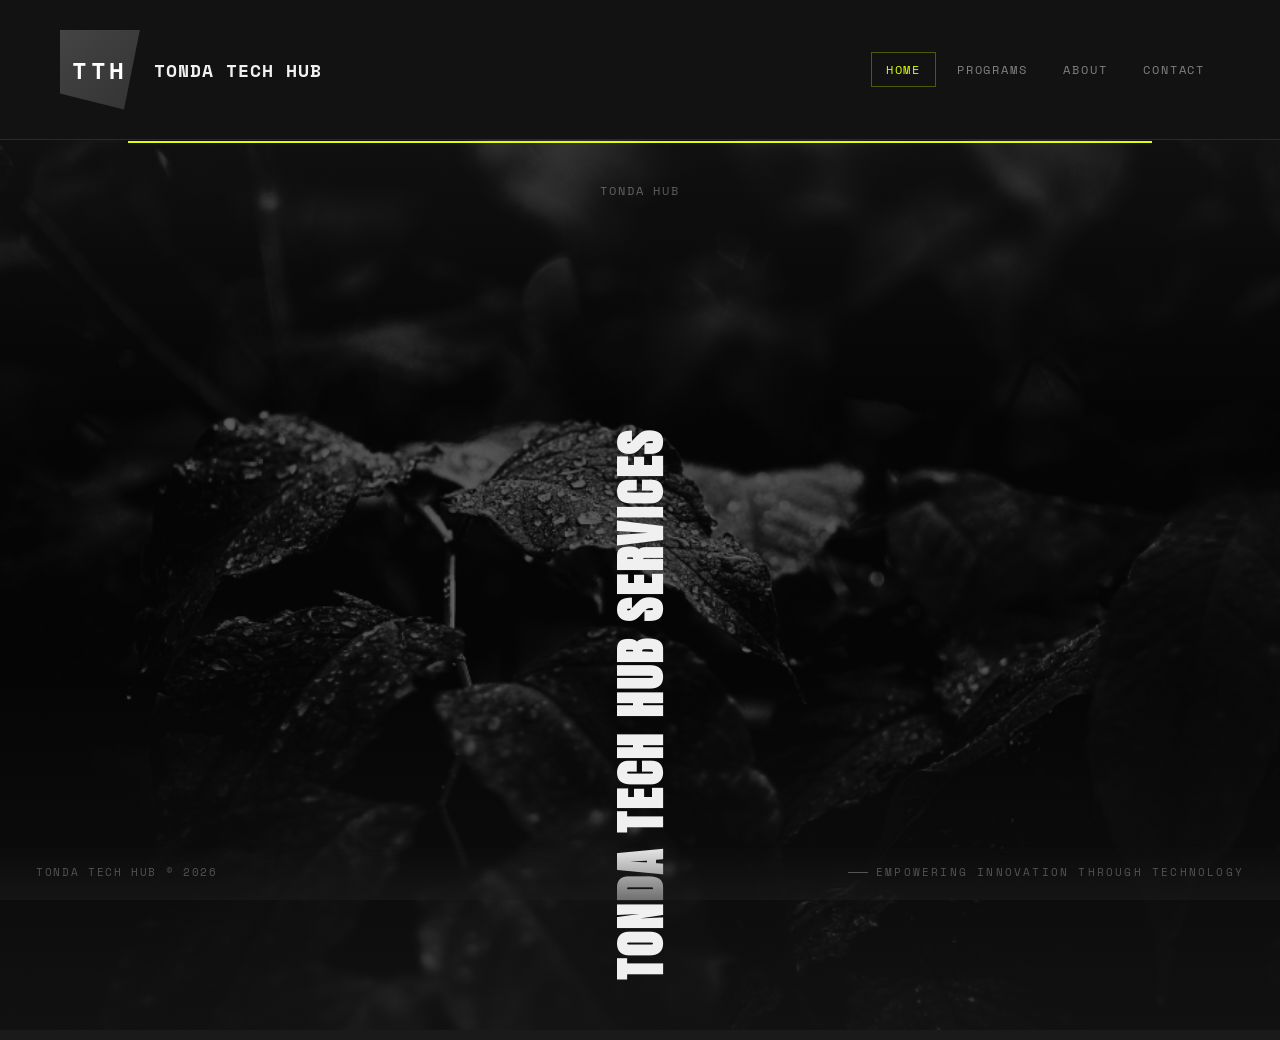
<file: index.html>
<!DOCTYPE html>
<html lang="en">
<head>
    <meta charset="UTF-8">
    <meta name="viewport" content="width=device-width, initial-scale=1.0">

    <link rel="icon" href="./images/enlooks-blue.png">
    <title>Tonda Tech Hub | Home</title>

    <meta name="description" content="Tonda Tech Hub empowers young people with digital skills, innovation, mentorship, and technology opportunities in Uganda.">

    <link rel="preconnect" href="https://fonts.googleapis.com">
    <link rel="preconnect" href="https://fonts.gstatic.com" crossorigin>

    <link href="https://fonts.googleapis.com/css2?family=Anton&family=Space+Mono:wght@400;700&display=swap" rel="stylesheet">

    <link rel="stylesheet" href="style.css">
</head>

<body class="home-page">

        <!-- LOADING SCREEN -->
    <div id="preloader">
        <div class="cat">
            <div class="ear ear--left"></div>
            <div class="ear ear--right"></div>

            <div class="face">
                <div class="eye eye--left">
                    <div class="eye-pupil"></div>
                </div>

                <div class="eye eye--right">
                    <div class="eye-pupil"></div>
                </div>

                <div class="muzzle"></div>
            </div>
        </div>
    </div>

    <!-- HEADER -->
    <header class="header-container">
        <a href="index.html" class="logo">
    <div class="logo-vector">TTH</div>
    <div class="logo-text">
        <h1>TONDA TECH HUB</h1>
    </div>
</a>

        <nav class="nav">
            <a href="index.html" class="active">Home</a>
            <a href="program.html">Programs</a>
            <a href="#about">About</a>
            <a href="#contact">Contact</a>
        </nav>
    </header>

    <!-- MAIN CONTENT -->
    <main class="track home-track" role="region" aria-label="Tonda Tech Hub Programs">

        <!-- PANEL 01 (SERVICES + TRAINING INTRO) -->
<article class="panel home-panel">
    <div class="panel__bg">
        <img src="images/md2.png"
             alt="Tonda Tech Hub digital services and innovation"
             loading="eager">
    </div>

    <span class="panel__index">TONDA HUB</span>

    <h2 class="spine">Tonda  Tech Hub Services</h2>

    <div class="details">

        <p class="details__category">Digital Services & Training</p>

        <h3 class="details__title">
            Build • Design <br> Innovate
        </h3>

        <div class="details__meta">
            <div class="details__meta-item">
                <span class="details__meta-label">Services</span>
                <span class="details__meta-value">Web Design & Development</span>
            </div>

            <div class="details__meta-item">
                <span class="details__meta-label">Creative</span>
                <span class="details__meta-value">Graphic Design & Branding</span>
            </div>

            <div class="details__meta-item">
                <span class="details__meta-label">Tech</span>
                <span class="details__meta-value">Apps, Systems & Digital Solutions</span>
            </div>
        </div>

        <p class="details__description">
            Tonda Tech Hub provides professional digital services including website design, branding, graphic design, software solutions, and technical support while also training young innovators to build real-world skills.
        </p>

        <!-- CTA BUTTONS -->
        <div class="cta-buttons">

            <a href="#contactservice" class="btn-view">
                Get a Service
            </a>

            <a href="#contactprogram" class="btn-view">
                Join Program
            </a>

        </div>

    </div>
</article>

    </main>

    <!-- FOOTER -->
    <footer class="global-footer">
        <p class="footer__credit">
            Tonda Tech Hub &copy; 2026
        </p>

        <p class="footer__scroll-hint">
            Empowering Innovation Through Technology
        </p>
    </footer>

    <!-- =========================================== MODALS — CSS-only via :target =========================================== -->
     <!-- Work Modal -->
      <div id="work" class="modal-overlay">
        <a href="#" class="modal__close" aria-label="Close">&times;</a>
        <div class="modal__content">
            <p class="modal__label">Index</p>
            <h2 class="modal__heading">Tonda<br>Programs</h2>
            <p class="modal__text">A curated set of youth-focused programs in coding, design, innovation, and entrepreneurship. Each program builds practical skills, real projects, and sustainable digital opportunities for young innovators.</p>
            <hr class="modal__divider">
            <ul class="modal__project-list">

                <li>
                    <span class="modal__project-name">Coding Bootcamp</span>
                    <span class="modal__project-year">
                        HTML, CSS, JavaScript, Web Development.
                    </span>
                </li>

                <li>
                    <span class="modal__project-name">Graphic Design Lab</span>
                    <span class="modal__project-year">
                        Photoshop, Canva & branding.
                    </span>
                </li>

                <li>
                    <span class="modal__project-name">Startup Incubation</span>
                    <span class="modal__project-year">
                        16 Weeks mentorship programs.
                    </span>
                </li>

                <li>
                    <span class="modal__project-name">Community Outreach</span>
                    <span class="modal__project-year">
                        Digital literacy and empowerment.
                    </span>
                </li>

                <li>
                    <span class="modal__project-name">Tech Hub Workspace</span>
                    <span class="modal__project-year">
                        learn, build projects, technology ideas.
                    </span>
                </li>

            </ul>
        </div>
    </div>
    
            <!-- About Modal -->
            <div id="about" class="modal-overlay">

                <a href="#" class="modal__close" aria-label="Close">&times;</a>

                <div class="modal__content">

                    <p class="modal__label">About</p>

                    <h2 class="modal__heading">
                        About <br> Tonda Tech Hub
                    </h2>

                    <p class="modal__text">
                        <strong>Tonda Tech Hub</strong> is a youth-centered innovation hub focused on empowering young people through technology, digital skills, creativity, and innovation.
                    </p>

                    <p class="modal__text">
                        The hub was inspired by the belief that technology can create opportunities for young people even with limited resources. Through mentorship, practical training, and collaboration, Tonda Tech Hub helps transform ideas into impactful solutions and sustainable income opportunities.
                    </p>

                    <hr class="modal__divider">

                    <p class="modal__text">
                        <strong>Our Objectives</strong><br>
                        Digital Skills Training / Youth Empowerment / Innovation Support / Startup Incubation / Creative Technology / Community Outreach / Collaboration & Mentorship
                    </p>

                    <hr class="modal__divider">

                    <p class="modal__text">
                        Tonda Tech Hub aims to bridge the gap between young innovators and technology opportunities by providing an environment where creativity, learning, and problem-solving can grow together.
                    </p>

                </div>


            </div>
                
            <!-- Contact Modal -->
            <div id="contact" class="modal-overlay">

                <a href="#" class="modal__close" aria-label="Close">&times;</a>

                <div class="modal__content">

                    <p class="modal__label">Connect</p>

                    <h2 class="modal__heading">
                        Get In <br> Touch
                    </h2>

                    <p class="modal__text">
                        Tonda Tech Hub welcomes partnerships, collaborations, mentorship opportunities, and young innovators interested in technology and digital skills development.
                    </p>

                    <hr class="modal__divider">

                    <div class="modal__contact-grid">

                        <div class="modal__contact-item">
                            <p class="modal__contact-label">Email</p>
                            <p class="modal__contact-value">
                                <a href="mailto:tondatechhub@gmail.com">
                                    tondatechhub@gmail.com
                                </a>
                            </p>
                        </div>

                        <div class="modal__contact-item">
                            <p class="modal__contact-label">Phone</p>
                            <p class="modal__contact-value">
                                <a href="tel:+256777888167">
                                    +256 777 888167
                                </a>
                            </p>
                        </div>

                        <div class="modal__contact-item">
                            <p class="modal__contact-label">Social</p>
                            <p class="modal__contact-value">
                                <a href="https://linktr.ee/tondatechhub">
                                    @TondaTechHub
                                </a>
                            </p>
                        </div>

                        <div class="modal__contact-item">
                            <p class="modal__contact-label">Location</p>
                            <p class="modal__contact-value">
                                Kampala, Uganda
                            </p>
                        </div>

                    </div>

                </div>

            </div>

            <!-- Contact Program Modal -->
<div id="contactprogram" class="modal-overlay">

    <a href="#" class="modal__close" aria-label="Close">&times;</a>

    <div class="modal__content">

        <p class="modal__label">Programs</p>

        <h2 class="modal__heading">
            Join a <br> Program
        </h2>

        <p class="modal__text">
            Apply to join Tonda Tech Hub programs in coding, design, innovation, entrepreneurship, and digital skills training.
        </p>

        <hr class="modal__divider">

        <!-- APPLICATION FORM -->
        <form id="contact-form" class="program-form">

            <!-- Full Name -->
            <div class="form-group">
                <label for="fullname">Full Name</label>

                <input 
                    type="text"
                    name="fi-sender-firstName"
                    id="program-fullname"
                    placeholder="Enter your full name"
                    required
                >
            </div>

            <!-- Email -->
            <div class="form-group">
                <label for="email">Email Address</label>

                <input 
                    type="email"
                    name="fi-sender-email"
                    id="program-email"
                    placeholder="Enter your email"
                    required
                >
            </div>

            <!-- Program -->
            <div class="form-group">
                <label for="program">Select Program</label>

                <select 
                    name="fi-select-program"
                    id="program"
                    required
                >
                    <option value="">Choose a program</option>

                    <option value="Coding Bootcamp">
                        Coding Bootcamp
                    </option>

                    <option value="Graphic Design Lab">
                        Graphic Design Lab
                    </option>

                    <option value="Startup Incubation">
                        Startup Incubation
                    </option>

                    <option value="Community Outreach">
                        Community Outreach
                    </option>

                    <option value="Collaborative Workspace">
                        Collaborative Workspace
                    </option>
                </select>
            </div>

            <!-- Address -->
            <div class="form-group">
                <label for="address">Address</label>

                <input 
                    type="text"
                    name="fi-text-address"
                    id="program-address"
                    placeholder="Kampala, Uganda"
                >
            </div>

            <!-- City -->
            <div class="form-group">
                <label for="city">City</label>

                <input 
                    type="text"
                    name="fi-text-city"
                    id="city"
                    placeholder="Kampala"
                >
            </div>

            <!-- Phone -->
            <div class="form-group">
                <label for="telephone">Phone Number</label>

                <input 
                    type="tel"
                    name="fi-sender-phone"
                    id="program-telephone"
                    placeholder="+256 700 000000"
                >
            </div>

            <!-- Start Date -->
            <div class="form-group">
                <label for="starting_date">Preferred Start Date</label>

                <input 
                    type="date"
                    name="fi-date-startingDate"
                    id="starting_date"
                >
            </div>

            <!-- Message -->
            <div class="form-group">
                <label for="message">
                    Why do you want to join?
                </label>

                <textarea 
                    name="fi-text-message"
                    id="program-message"
                    rows="5"
                    placeholder="Tell us about your interest..."
                ></textarea>
            </div>

            <!-- CV Upload -->
            <div class="form-group">
                <label for="file">
                    Upload CV (Optional)
                </label>

                <input 
                    type="file"
                    name="fi-file-cv"
                    id="file"
                >
            </div>

            <!-- Submit -->
            <button type="submit" class="btn-view">
                Submit Application
            </button>

            <p id="form-status"></p>

        </form>

    </div>
</div>

<!-- Contact Service Modal -->
<div id="contactservice" class="modal-overlay">

    <a href="#" class="modal__close" aria-label="Close">&times;</a>

    <div class="modal__content">

        <p class="modal__label">Services</p>

        <h2 class="modal__heading">
            Get a <br> Service
        </h2>

        <p class="modal__text">
            Request professional digital services from Tonda Tech Hub including web design, branding, graphics, printing, software solutions, and technical support.
        </p>

        <hr class="modal__divider">

        <!-- SERVICE FORM -->
        <form id="service-form" class="program-form">

            <!-- Full Name -->
            <div class="form-group">
                <label for="fullname">Full Name</label>

                <input 
                    type="text"
                    name="fi-sender-firstName"
                    id="service-fullname"
                    placeholder="Enter your full name"
                    required
                >
            </div>

            <!-- Email -->
            <div class="form-group">
                <label for="email">Email Address</label>

                <input 
                    type="email"
                    name="fi-sender-email"
                    id="service-email"
                    placeholder="Enter your email"
                    required
                >
            </div>

            <!-- Service -->
            <div class="form-group">
                <label for="service">Select Service</label>

                <select 
                    name="fi-select-service"
                    id="service"
                    required
                >
                    <option value="">
                        Choose a service
                    </option>

                    <option value="Website Design">
                        Website Design
                    </option>

                    <option value="Graphic Design">
                        Graphic Design
                    </option>

                    <option value="Logo & Branding">
                        Logo & Branding
                    </option>

                    <option value="Printing Services">
                        Printing Services
                    </option>

                    <option value="Social Media Management">
                        Social Media Management
                    </option>

                    <option value="Software Development">
                        Software Development
                    </option>

                    <option value="Tech Consultation">
                        Tech Consultation
                    </option>

                    <option value="Computer Repair & Support">
                        Computer Repair & Support
                    </option>
                </select>
            </div>

            <!-- Business Name -->
            <div class="form-group">
                <label for="business">
                    Business / Organization Name
                </label>

                <input 
                    type="text"
                    name="fi-text-business"
                    id="business"
                    placeholder="Your business or organization"
                >
            </div>

            <!-- Location -->
            <div class="form-group">
                <label for="address">Location</label>

                <input 
                    type="text"
                    name="fi-text-address"
                    id="service-address"
                    placeholder="Kampala, Uganda"
                >
            </div>

            <!-- Phone -->
            <div class="form-group">
                <label for="telephone">Phone Number</label>

                <input 
                    type="tel"
                    name="fi-sender-phone"
                    id="service-telephone"
                    placeholder="+256 700 000000"
                    required
                >
            </div>

            <!-- Budget -->
            <div class="form-group">
                <label for="budget">
                    Estimated Budget
                </label>

                <input 
                    type="text"
                    name="fi-text-budget"
                    id="budget"
                    placeholder="UGX 200,000"
                >
            </div>

            <!-- Deadline -->
            <div class="form-group">
                <label for="deadline">
                    Preferred Deadline
                </label>

                <input 
                    type="date"
                    name="fi-date-deadline"
                    id="deadline"
                >
            </div>

            <!-- Project Details -->
            <div class="form-group">
                <label for="message">
                    Project Description
                </label>

                <textarea 
                    name="fi-text-message"
                    id="service-message"
                    rows="6"
                    placeholder="Tell us about the service you need..."
                    required
                ></textarea>
            </div>

            <!-- File Upload -->
            <div class="form-group">
                <label for="file">
                    Upload Files (Optional)
                </label>

                <input 
                    type="file"
                    name="fi-file-project"
                    id="file"
                >
            </div>

            <!-- Submit -->
            <button type="submit" class="btn-view">
                Request Service
            </button>

            <p id="service-status"></p>

        </form>

    </div>
</div>
        <script src="script.js"></script>
        <script src="https://forminit.com/sdk/v1/forminit.js"></script>

        <script>
            const forminit = new Forminit();

            const FORM_ID = "993z391j4v8";

            const form = document.getElementById("contact-form");

            const serviceForm = document.getElementById("service-form");

            const status = document.getElementById("form-status");

            form.addEventListener("submit", async function (e) {

                e.preventDefault();

                status.innerText = "Submitting application...";

                const formData = new FormData(form);

                const { error } = await forminit.submit(
                    FORM_ID,
                    formData
                );

                if (error) {

                    status.innerText =
                        "Submission failed. Try again.";

                    console.error(error);

                    return;
                }

                status.innerText =
                    "Application submitted successfully!";

                form.reset();
            });
        </script>

</body>
</html>
</file>
<file: style.css>
/* =========================
   PRELOADER BACKGROUND
   ========================= */
#preloader {
    position: fixed;
    inset: 0;
    background: #161616;
    display: flex;
    align-items: center;
    justify-content: center;
    z-index: 9999;
}

/* =========================
   CAT LOADER
   ========================= */
.cat {
    position: relative;
    height: 170px;
    width: 192px;
}

/* Ears */
.ear {
    position: absolute;
    top: -30%;
    height: 60%;
    width: 25%;
    background: #fff;
}

.ear::before,
.ear::after {
    content: '';
    position: absolute;
    bottom: 24%;
    height: 10%;
    width: 5%;
    border-radius: 50%;
    background: #161616;
}

.ear--left {
    left: -7%;
    border-radius: 70% 30% 0 0;
    transform: rotate(-15deg);
}

.ear--right {
    right: -7%;
    border-radius: 30% 70% 0 0;
    transform: rotate(15deg);
}

/* Face */
.face {
    position: absolute;
    height: 100%;
    width: 100%;
    background: #161616;
    border-radius: 50%;
}

/* Eyes */
.eye {
    position: absolute;
    top: 35%;
    height: 30%;
    width: 31%;
    background: #fff;
    border-radius: 50%;
}

/* blink animation */
.eye::after {
    content: '';
    position: absolute;
    top: 0;
    left: 0;
    height: 0;
    width: 100%;
    background: #161616;
    animation: blink 4s infinite ease-in;
}

@keyframes blink {
    0%, 90%, 100% { height: 0; }
    92.5%, 97.5% { height: 100%; }
}

.eye--left { left: 0; }
.eye--right { right: 0; }

/* Pupils */
.eye-pupil {
    position: absolute;
    top: 25%;
    height: 50%;
    width: 20%;
    background: #161616;
    border-radius: 50%;
    animation: look-around 4s infinite;
}

@keyframes look-around {
    0% { transform: translate(0); }
    5% { transform: translate(50%, -25%); }
    15% { transform: translate(-100%, -25%); }
    25% { transform: translate(0); }
    100% { transform: translate(0); }
}

/* Muzzle */
.muzzle {
    position: absolute;
    top: 60%;
    left: 50%;
    height: 6%;
    width: 10%;
    background: #fff;
    transform: translateX(-50%);
    border-radius: 50%;
}



/* ============================================
   COMPRESSION — CSS-Only Kinetic Portfolio
   TM-620
   https://templatemo.com/tm-620-compression
   Design: TemplateMo
   ============================================ */

*,
*::before,
*::after {
    margin: 0;
    padding: 0;
    box-sizing: border-box;
}

:root {
    --off-white: #F0F0F0;
    --carbon: #1A1A1A;
    --tech: #2C2C2C;
    --steel: #c9a953;
    --ash: #6B6B6B;
    --neon-chartreuse: #DFFF00;
    --seam: #111111;
    --font-spine: 'Anton', sans-serif;
    --font-mono: 'Space Mono', monospace;
    --ease-heavy: cubic-bezier(0.77, 0, 0.175, 1);
    --duration: 0.8s;
}

html {
    font-size: 20px;
    -webkit-font-smoothing: antialiased;
    -moz-osx-font-smoothing: grayscale;
    overflow-x: hidden;
}

body {
    background: var(--carbon);
    color: var(--off-white);
    overflow: hidden;
    overflow-x: hidden;
    height: 100vh;
    width: 100%;
    padding-bottom: 70px; /* for global footer */
}

/* HEADER */
header {
	height: 140px;
	background-color: rgb(18, 18, 18, 0.92);
    -webkit-backdrop-filter: blur(10px);
    backdrop-filter: blur(10px);
	border-bottom: 1px solid #2a2a2a;
	display: flex;
	align-items: center;
	justify-content: space-between;
	padding: 18px 60px;
	position: sticky;
	top: 0;
    width: 100%;
	z-index: 999;
    min-height: 90px;
    transition: background-color 0.3s ease;
}

.header-container {
	margin: 0 auto;
	width: 100%;
	display: flex;
	align-items: center;
	justify-content: space-between;
}

.logo-area {
	display: flex;
	align-items: center;
	gap: 20px;
	cursor: pointer;
	text-decoration: none;
	color: #d0d0d0;
	transition: all 0.3s ease;
}

.logo-area:hover {
	opacity: 0.8;
}

.logo-vector {
	width: 80px;
	height: 80px;
	background: linear-gradient(135deg, #444 0%, #333 100%);
	clip-path: polygon(0 0, 100% 0, 80% 100%, 0 80%);
	display: flex;
	align-items: center;
	justify-content: center;
	font-weight: bold;
	color: white;
	font-size: 24px;
}

.logo-text h1 {
	font-size: 18px;
	font-weight: 700;
	letter-spacing: -0.5px;
}

.logo-text p {
	font-size: 12px;
	color: #777;
	margin-top: 4px;
	letter-spacing: 2px;
	text-transform: uppercase;
}



/* --- THE TRACK --- */
main.track {
    display: flex;
    width: 100%;
    height: calc(100vh - 80px); 
    overflow: hidden;
    gap: 0;
}

/* --- THE SLICES --- */
.panel {
    padding-bottom: 40px;
}
article.panel {
    flex: 1;
    position: relative;
    overflow: hidden;
    cursor: pointer;
    border-right: 1px solid var(--seam);
    border-radius: 0;
    transition: flex var(--duration) var(--ease-heavy);
}

article.panel:last-child {
    border-right: none;
}

.panel__bg {
    position: absolute;
    inset: 0;
    z-index: 1;
    overflow: hidden;
}

.panel__bg img {
    width: 100%;
    height: 100%;
    object-fit: cover;
    object-position: center;
    display: block;
    border-radius: 0;
    filter: brightness(0.4) grayscale(100%);
    transform: scale(1.05);
    transition:
        filter var(--duration) var(--ease-heavy),
        transform var(--duration) var(--ease-heavy);
}

.panel__bg::after {
    content: '';
    position: absolute;
    inset: 0;
    background: linear-gradient(
        180deg,
        rgba(26, 26, 26, 0.5) 0%,
        transparent 30%,
        transparent 60%,
        rgba(26, 26, 26, 0.6) 100%
    );
    z-index: 2;
    transition: opacity var(--duration) var(--ease-heavy);
}

/* Panel index */
.panel__index {
    position: absolute;
    top: 42px;
    left: 50%;
    transform: translateX(-50%);
    z-index: 10;
    font-family: var(--font-mono);
    font-size: 0.6rem;
    letter-spacing: 0.15em;
    text-transform: uppercase;
    color: var(--off-white);
    opacity: 0.35;
    transition: opacity var(--duration) var(--ease-heavy);
    white-space: nowrap;
}

/* --- THE SPINE --- */
.spine {
    position: absolute;
    bottom: 60px;
    left: 50%;
    transform: translateX(-50%) rotate(180deg);
    z-index: 10;
    writing-mode: vertical-rl;
    font-family: var(--font-spine);
    font-size: clamp(2rem, 4vw, 3.5rem);
    text-transform: uppercase;
    color: var(--off-white);
    letter-spacing: 0.05em;
    line-height: 1;
    white-space: nowrap;
    opacity: 1;
    transition:
        opacity 0.4s var(--ease-heavy),
        transform 0.4s var(--ease-heavy);
    pointer-events: none;
}

/* --- THE DETAILS --- */
.details {
    position: absolute;
    bottom: 140px;
    left: 48px;
    right: 48px;
    z-index: 10;
    opacity: 0;
    transform: translateX(-30px);
    transition:
        opacity 0.5s var(--ease-heavy) 0.15s,
        transform 0.5s var(--ease-heavy) 0.15s;
    pointer-events: none;
    max-height: calc(100% -200px);
}

.details__category {
    font-family: var(--font-mono);
    font-size: 0.65rem;
    letter-spacing: 0.25em;
    text-transform: uppercase;
    color: var(--neon-chartreuse);
    margin-bottom: 12px;
    display: flex;
    align-items: center;
    gap: 12px;
}

.details__category::before {
    content: '';
    display: inline-block;
    width: 24px;
    height: 1px;
    background: var(--neon-chartreuse);
}

.details__title {
    font-family: var(--font-spine);
    font-size: clamp(2.2rem, 4vw, 3.8rem);
    text-transform: uppercase;
    color: var(--off-white);
    line-height: 0.95;
    margin-bottom: 20px;
    letter-spacing: -0.01em;
}

.details__meta {
    display: flex;
    gap: 32px;
    margin-bottom: 28px;
}

.details__meta-item {
    font-family: var(--font-mono);
    font-size: 0.7rem;
    letter-spacing: 0.08em;
}

.details__meta-label {
    color: var(--steel);
    text-transform: uppercase;
    display: block;
    margin-bottom: 4px;
}

.details__meta-value {
    color: var(--off-white);
}

.details__description {
    font-family: var(--font-mono);
    font-size: 0.75rem;
    line-height: 1.7;
    color: rgba(240, 240, 240, 0.6);
    max-width: 420px;
    margin-bottom: 32px;
}

.btn-view {
    position: relative;
    z-index: 20;
    display: inline-flex;
    align-items: center;
    gap: 10px;
    padding: 14px 32px;
    background: var(--neon-chartreuse);
    color: var(--carbon);
    font-family: var(--font-mono);
    font-size: 0.7rem;
    font-weight: 700;
    letter-spacing: 0.2em;
    text-transform: uppercase;
    text-decoration: none;
    border-radius: 0;
    border: none;
    cursor: pointer;
    transition:
        background 0.3s var(--ease-heavy),
        transform 0.3s var(--ease-heavy);
}

.btn-view:hover {
    background: var(--off-white);
    transform: translateX(4px);
}

.btn-view svg {
    width: 14px;
    height: 14px;
    transition: transform 0.3s var(--ease-heavy);
}

.btn-view:hover svg {
    transform: translateX(4px);
}

/* ===========================================
   COMPRESSION ENGINE — HOVER STATES
   =========================================== */

main.track:hover > article.panel {
    flex: 1;
}

main.track > article.panel:hover {
    flex: 6;
}

article.panel:hover .panel__bg img {
    filter: brightness(0.85) grayscale(0%);
    transform: scale(1);
}

article.panel:hover .spine {
    opacity: 0.2;
    transform: translateX(-50%) rotate(180deg) translateY(-20px);
}

article.panel:hover .details {
    opacity: 1;
    transform: translateX(0);
    pointer-events: auto;
}

main.track:hover > article.panel .panel__index {
    opacity: 0;
}

article.panel:hover .panel__index {
    opacity: 0.35 !important;
}

.cta-buttons {
    display: flex;
    gap: 12px;
    flex-wrap: wrap;
}

/* ===========================================
   GLOBAL HEADER
   =========================================== */
.global-header {
    position: fixed;
    top: 0;
    left: 0;
    right: 0;
    z-index: 100;
    display: flex;
    align-items: flex-start;
    justify-content: space-between;
    padding: 22px 36px 0;
    height: 140px;
    background: linear-gradient(
        180deg,
        rgba(17, 23, 22, 0.902) 0%, 
        rgba(57, 63, 60, 0.502) 40%,
        rgba(229, 224, 214, 0.149) 70%,
        transparent 100%
    );
    pointer-events: none;
}

.logo-img {
    width: 70px;
    height: 70px;
    object-fit: contain;
    margin-right: 10px;
}

.logo {
    display: flex;
    align-items: center;
    gap: 14px;
    font-family: var(--font-mono);
    font-size: 0.65rem;
    font-weight: 700;
    letter-spacing: 0.3em;
    text-transform: uppercase;
    color: var(--off-white);
    pointer-events: auto;
    text-decoration: none;
}

.logo span {
    color: var(--neon-chartreuse);
    font-weight: 400;
}

.logo-text h1 {
    font-size: 18px;
    margin: 0;
    letter-spacing: 1px;
}

.nav {
    display: flex;
    align-items: center;
    gap: 6px;
    pointer-events: auto;
}

nav a.active {
    color: var(--neon-chartreuse);
    border-color: rgba(223, 255, 0, 0.3);
}

.nav a {
    font-family: var(--font-mono);
    font-size: 0.6rem;
    letter-spacing: 0.15em;
    text-transform: uppercase;
    color: rgba(240, 240, 240, 0.5);
    text-decoration: none;
    padding: 8px 14px;
    border: 1px solid transparent;
    transition:
        color 0.3s var(--ease-heavy),
        border-color 0.3s var(--ease-heavy);
}

.nav a:hover {
    color: var(--neon-chartreuse);
    border-color: rgba(223, 255, 0, 0.3);
}

.nav a.active::after {
    content: '';
    position: absolute;
    bottom: -4px;
    left: 10%;
    width: 80%;
    height: 2px;
    background: var(--neon-chartreuse);
}

/* ===========================================
   NAV MENU (TONDA / COMPRESSED STYLE FIXED)
   =========================================== */

   /* SERVICE SELECT DROPDOWN */
.program-form select {
    width: 100%;
    padding: 18px 20px;
    background: #222;
    color: #f0f0f0;
    border: 1px solid #444;
    font-size: 1rem;
    font-family: var(--font-mono);
    outline: none;
    appearance: none;
}

/* DROPDOWN OPTIONS */
.program-form select option {
    background: #1a1a1a;
    color: #ffffff;
    padding: 12px;
}

/* HOVER + FOCUS */
.program-form select:focus {
    border-color: var(--neon-chartreuse);
}


/* ===========================================
   CSS-ONLY MODALS (:target)
   =========================================== */
.modal-overlay {
    position: fixed;
    inset: 0;
    z-index: 200;
    background: rgba(26, 26, 26, 0.92);
    backdrop-filter: blur(8px);
    -webkit-backdrop-filter: blur(8px);
    display: flex;
    align-items: center;
    justify-content: center;
    opacity: 0;
    visibility: hidden;
    transition:
        opacity 0.5s var(--ease-heavy),
        visibility 0s linear 0.5s;
}

.modal-overlay:target {
    opacity: 1;
    visibility: visible;
    transition:
        opacity 0.5s var(--ease-heavy),
        visibility 0s linear 0s;
}

.modal-overlay:target .modal__content {
    opacity: 1;
    transform: translateY(0);
}

.modal__close {
    position: absolute;
    top: 28px;
    right: 36px;
    z-index: 10;
    width: 48px;
    height: 48px;
    display: flex;
    align-items: center;
    justify-content: center;
    text-decoration: none;
    color: var(--off-white);
    font-family: var(--font-mono);
    font-size: 1.4rem;
    border: 1px solid var(--steel);
    border-radius: 0;
    transition:
        border-color 0.3s var(--ease-heavy),
        color 0.3s var(--ease-heavy);
}

.modal__close:hover {
    border-color: var(--neon-chartreuse);
    color: var(--neon-chartreuse);
}

.modal__content {
    max-width: 680px;
    width: 90%;
    max-height: 80vh;
    overflow-y: auto;
    padding: 60px;
    opacity: 0;
    transform: translateY(30px);
    transition:
        opacity 0.5s var(--ease-heavy) 0.1s,
        transform 0.5s var(--ease-heavy) 0.1s;
    scrollbar-width: thin;
    scrollbar-color: var(--steel) transparent;
}

.modal__content::-webkit-scrollbar {
    width: 4px;
}

.modal__content::-webkit-scrollbar-track {
    background: transparent;
}

.modal__content::-webkit-scrollbar-thumb {
    background: var(--steel);
    border-radius: 0;
}

.modal__content::-webkit-scrollbar-thumb:hover {
    background: var(--ash);
}

.modal__label {
    font-family: var(--font-mono);
    font-size: 0.6rem;
    letter-spacing: 0.3em;
    text-transform: uppercase;
    color: var(--neon-chartreuse);
    margin-bottom: 24px;
    display: flex;
    align-items: center;
    gap: 12px;
}

.modal__label::before {
    content: '';
    display: inline-block;
    width: 32px;
    height: 1px;
    background: var(--neon-chartreuse);
}

.modal__heading {
    font-family: var(--font-spine);
    font-size: clamp(2.5rem, 6vw, 4.5rem);
    text-transform: uppercase;
    color: var(--off-white);
    line-height: 0.95;
    margin-bottom: 36px;
}

.modal__text {
    font-family: var(--font-mono);
    font-size: 0.8rem;
    line-height: 1.9;
    color: rgba(240, 240, 240, 0.6);
    margin-bottom: 24px;
}

.modal__text strong {
    color: var(--off-white);
    font-weight: 700;
}

.modal__text a {
    color: var(--off-white);
    text-decoration: none;
    border-bottom: 1px solid var(--steel);
    padding-bottom: 2px;
    transition: border-color 0.3s var(--ease-heavy);
}

.modal__text a:hover {
    border-color: var(--neon-chartreuse);
}

.modal__divider {
    width: 48px;
    height: 1px;
    background: var(--steel);
    margin: 36px 0;
    border: none;
}

/* Work modal — project list */
.modal__project-list {
    list-style: none;
    padding: 0;
}

.modal__project-list li {
    display: flex;
    justify-content: space-between;
    align-items: baseline;
    padding: 18px 0;
    border-bottom: 1px solid rgba(74, 74, 74, 0.3);
    font-family: var(--font-mono);
    font-size: 0.75rem;
}

.modal__project-list li:first-child {
    border-top: 1px solid rgba(74, 74, 74, 0.3);
}

.modal__project-name {
    color: var(--off-white);
    font-weight: 700;
    letter-spacing: 0.05em;
}

.modal__project-year {
    color: var(--steel);
    font-size: 0.65rem;
    letter-spacing: 0.1em;
}

/* Contact modal — grid */
.modal__contact-grid {
    display: grid;
    grid-template-columns: 1fr 1fr;
    gap: 24px 40px;
}

.modal__contact-item {
    font-family: var(--font-mono);
}

.modal__contact-label {
    font-size: 0.6rem;
    letter-spacing: 0.2em;
    text-transform: uppercase;
    color: var(--steel);
    margin-bottom: 8px;
}

.modal__contact-value {
    font-size: 0.8rem;
    color: var(--off-white);
}

.modal__contact-value a {
    color: var(--off-white);
    text-decoration: none;
    border-bottom: 1px solid var(--steel);
    padding-bottom: 2px;
    transition: border-color 0.3s var(--ease-heavy);
}

.modal__contact-value a:hover {
    border-color: var(--neon-chartreuse);
}

/* ==========================================
   TONDA PROGRAM FORM STYLING
========================================== */

.program-form {
    margin-top: 30px;
}

.program-form .form-group {
    margin-bottom: 28px;
}

.program-form label {
    display: block;
    margin-bottom: 12px;

    font-family: var(--font-mono);
    font-size: 1rem; /* bigger labels */
    letter-spacing: 0.08em;

    color: var(--off-white);
}

.program-form input,
.program-form select,
.program-form textarea {
    width: 100%;

    padding: 18px 20px; /* more padding */

    background: rgba(255,255,255,0.04);

    border: 1px solid var(--steel);

    color: var(--off-white);

    font-family: var(--font-mono);

    font-size: 1rem; /* bigger text */

    outline: none;

    transition: 0.3s ease;
}

.program-form input::placeholder,
.program-form textarea::placeholder {
    color: rgba(240,240,240,0.45);

    font-size: 0.95rem;
}

.program-form input:focus,
.program-form select:focus,
.program-form textarea:focus {
    border-color: var(--neon-chartreuse);

    background: rgba(255,255,255,0.06);
}

.program-form textarea {
    resize: vertical;
    min-height: 140px;
}

.program-form select {
    cursor: pointer;
}

.program-form input[type="file"] {
    padding: 14px;
    background: transparent;
    border: none;
}

.program-form button {
    margin-top: 10px;
}

/* Mobile */
@media (max-width: 900px) {

    html, body {
        height: auto;
        overflow-x: hidden;
        overflow-y: auto;
    }

    body {
        min-height: 100vh;
    }
    .program-form label {
        font-size: 0.95rem;
    }

    .program-form input,
    .program-form select,
    .program-form textarea {
        font-size: 0.95rem;
        padding: 16px;
    }

}

/* --- BOTTOM STRIP --- */
.global-footer {
    display: none;
    position: fixed;
    bottom: 0;
    left: 0;
    right: 0;
    z-index: 100;
    display: flex;
    align-items: center;
    justify-content: space-between;
    padding: 20px 36px;
    pointer-events: none;
    background: linear-gradient(
        0deg,
        rgba(26, 26, 26, 0.6) 0%,
        transparent 100%
    );
}

.footer__credit {
    font-family: var(--font-mono);
    font-size: 0.55rem;
    letter-spacing: 0.15em;
    text-transform: uppercase;
    color: rgba(240, 240, 240, 0.3);
    pointer-events: auto;
}

.footer__credit a {
    color: rgba(240, 240, 240, 0.5);
    text-decoration: none;
}

.footer__scroll-hint {
    font-family: var(--font-mono);
    font-size: 0.55rem;
    letter-spacing: 0.2em;
    text-transform: uppercase;
    color: rgba(240, 240, 240, 0.3);
    display: flex;
    align-items: center;
    gap: 8px;
}

.footer__scroll-hint::before {
    content: '';
    display: inline-block;
    width: 20px;
    height: 1px;
    background: rgba(240, 240, 240, 0.3);
}

/* --- ENTRANCE ANIMATION --- */
@keyframes sliceIn {
    0% { transform: scaleX(0); opacity: 0; }
    100% { transform: scaleX(1); opacity: 1; }
}

@keyframes fadeUp {
    0% { opacity: 0; transform: translateY(12px); }
    100% { opacity: 1; transform: translateY(0); }
}

article.panel {
    transform-origin: left center;
    animation: sliceIn 1s var(--ease-heavy) both;
}

article.panel:nth-child(1) { animation-delay: 0.05s; }
article.panel:nth-child(2) { animation-delay: 0.15s; }
article.panel:nth-child(3) { animation-delay: 0.25s; }
article.panel:nth-child(4) { animation-delay: 0.35s; }
article.panel:nth-child(5) { animation-delay: 0.45s; }

.global-header,
.global-footer {
    animation: fadeUp 0.6s var(--ease-heavy) 0.7s both;
}

.spine {
    animation: fadeUp 0.5s var(--ease-heavy) backwards;
}

article.panel:nth-child(1) .spine { animation-delay: 0.6s; }
article.panel:nth-child(2) .spine { animation-delay: 0.7s; }
article.panel:nth-child(3) .spine { animation-delay: 0.8s; }
article.panel:nth-child(4) .spine { animation-delay: 0.9s; }
article.panel:nth-child(5) .spine { animation-delay: 1.0s; }

/* --- RESPONSIVE --- */
@media (max-width: 900px) {
    main.track {
        flex-direction: column;
        height: auto;
        min-height: 100vh;
    }

    article.panel {
        flex: none !important;
        width: 100%;
        height: 50vh;
        border-right: none;
        border-bottom: 1px solid var(--seam);
    }

    article.panel:last-child {
        border-bottom: none;
    }

    .panel__bg img {
        filter: brightness(0.7) grayscale(0%) !important;
        transform: scale(1) !important;
    }

    .spine { display: none; }

    .panel__index {
        opacity: 0.35 !important;
        top: 20px;
        font-size: 0.55rem;
    }

    .details {
        opacity: 1 !important;
        transform: none !important;
        pointer-events: auto !important;
        bottom: 24px;
        left: 24px;
        right: 24px;
    }

    .details__title { font-size: 1.8rem; }
    .details__description { display: none; }

    .global-header {
        padding: 16px 20px 0;
        height: 80px;
        align-items: flex-start;
    }

    .global-footer { display: none; }

    .nav a {
        padding: 6px 10px;
        font-size: 0.55rem;
    }

    body {
        overflow-y: auto;
        overflow-x: hidden;
        height: auto;
    }

    .modal__content { padding: 40px 24px; }
    .modal__contact-grid { grid-template-columns: 1fr; }

    .modal-overlay {
        align-items: flex-start;
    }

    .modal__content {
        max-height: 100vh;
        margin-top: 40px;
        padding-bottom: 60px;
    }

    .modal__close {
        top: 20px;
        right: 50px;
        width: 40px;
        height: 40px;
        font-size: 1.2rem;
    }
}

@media (prefers-reduced-motion: reduce) {
    *, *::before, *::after {
        animation-duration: 0.01ms !important;
        animation-iteration-count: 1 !important;
        transition-duration: 0.01ms !important;
    }
}


.home-page {
    overflow-x: hidden;
    overflow-y: auto;

    min-height: 100vh;
    height: auto;
}

.home-page .home-track {
    min-height: calc(100vh - 80px);

    overflow: visible;
}

.home-page .home-panel {
    min-height: 100vh;
    height: auto;
}

@media (max-width: 900px) {

    .home-page .home-track {
        flex-direction: column;
        min-height: 100vh;
        overflow: visible;
    }

    .home-page .home-panel {
        position: relative;

        width: 100%;
        min-height: 100vh;
        height: auto;

        display: flex;
        align-items: flex-end;

        overflow: hidden;
    }

    .home-page .details {
        position: relative;

        left: auto;
        right: auto;
        bottom: auto;

        width: 100%;

        padding: 120px 24px 40px;

        opacity: 1 !important;
        transform: none !important;

        pointer-events: auto;
    }

    .home-page .details__meta {
        flex-direction: column;
        gap: 12px;
    }

    .home-page header {
        flex-wrap: wrap;
        padding: 18px 20px;
        height: auto;
        align-items: flex-start;
    }

    .home-page .logo-text h1 {
        font-size: 14px;
    }

        .home-page .logo {
        width: 100%;
    }

    .home-page .nav {
        width: 100%;

        display: flex;

        flex-wrap: wrap;

        justify-content: flex-start;

        gap: 8px;

        margin-top: 10px;
    }

    .home-page .nav a {
        font-size: 0.55rem;

        padding: 8px 10px;
    }

}

/* ==========================================
   PROGRAM PAGE MOBILE NAV FIX
========================================== */

@media (max-width: 900px) {

    .program-page header {
        flex-wrap: wrap;

        height: auto;

        padding: 18px 20px;

        align-items: flex-start;
    }

    .program-page .header-container {
        width: 100%;

        display: flex;

        flex-wrap: wrap;

        align-items: flex-start;

        justify-content: space-between;

        gap: 14px;
    }

    .program-page .logo {
        width: 100%;
    }

    .program-page .nav {
        width: 100%;

        display: flex;

        flex-wrap: wrap;

        justify-content: flex-start;

        gap: 8px;

        margin-top: 10px;
    }

    .program-page .nav a {
        font-size: 0.55rem;

        padding: 8px 10px;
    }

    .program-page .logo-text h1 {
        font-size: 14px;
    }

}
</file>
